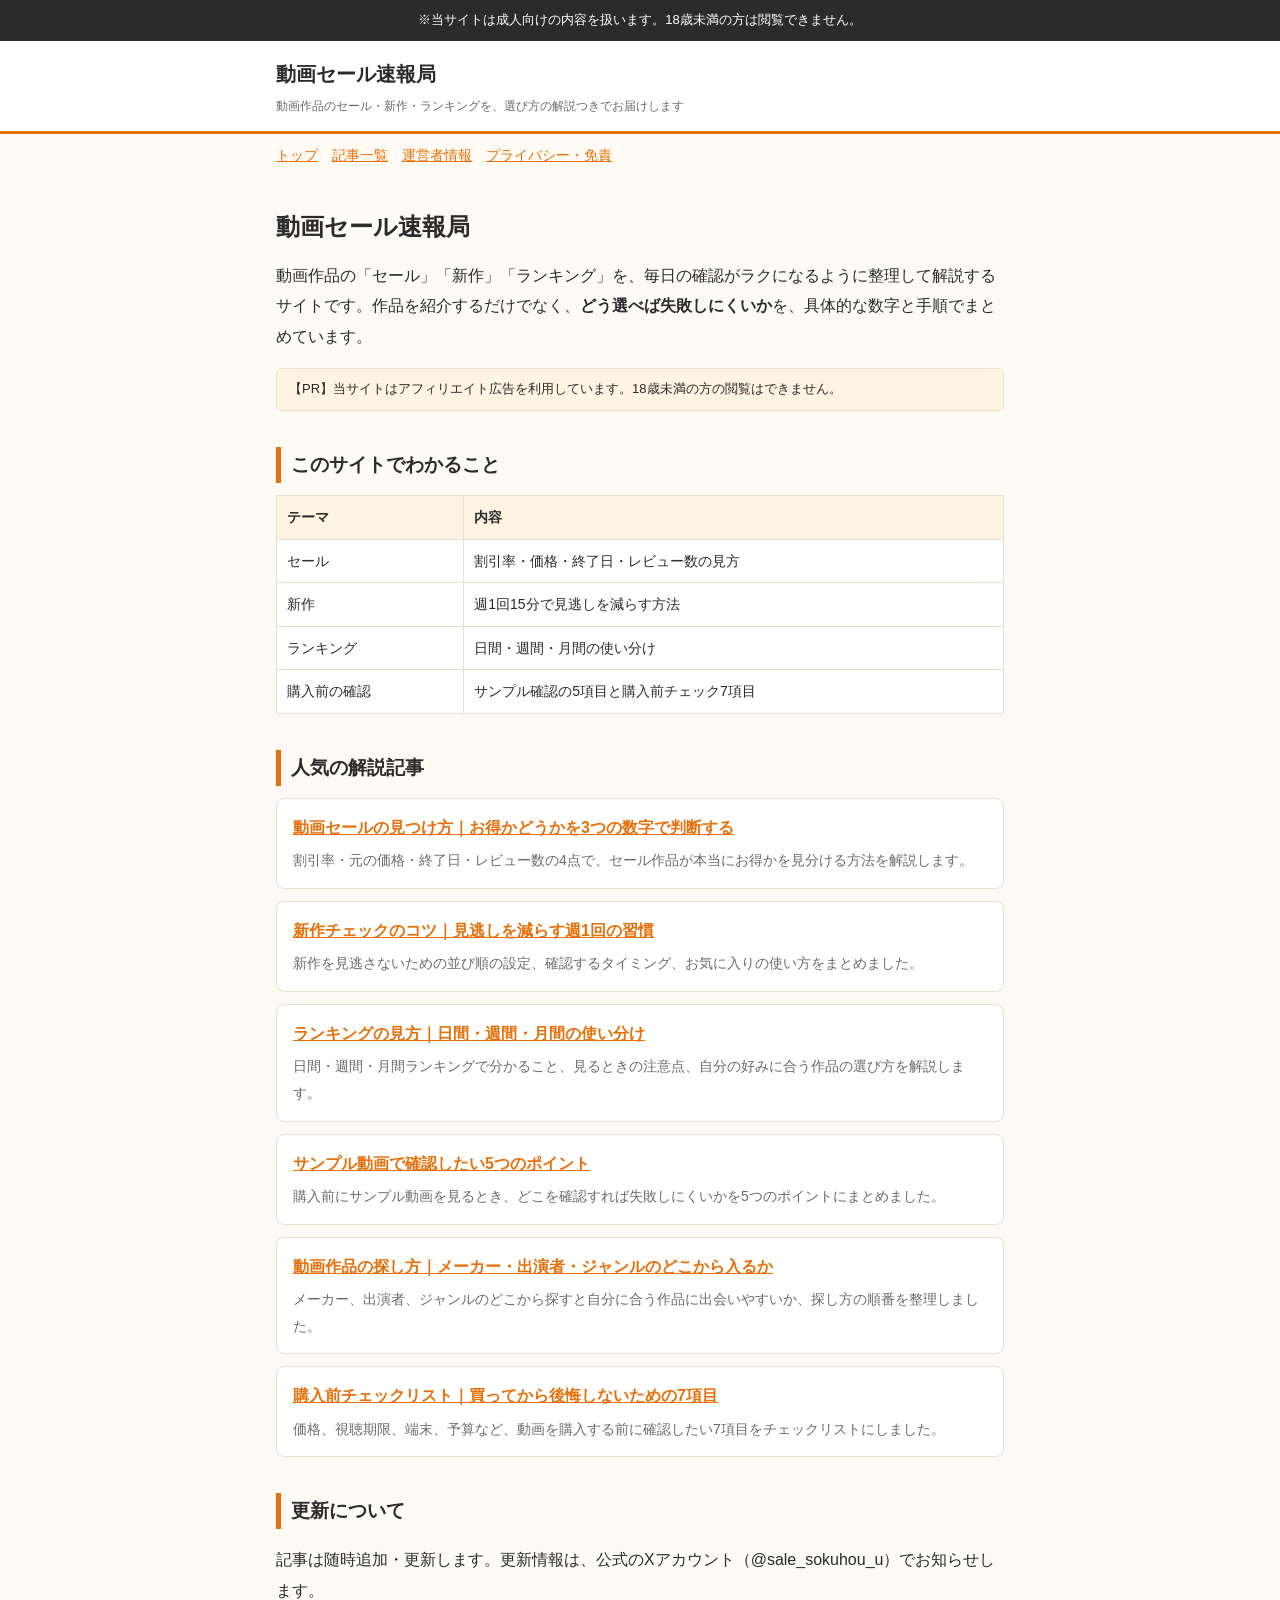
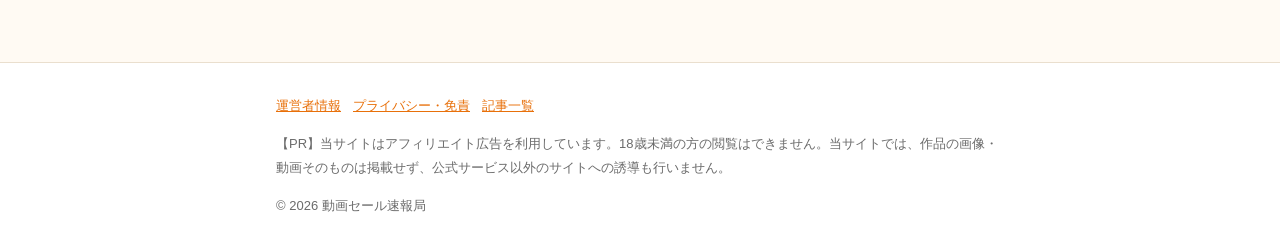
<file: index.html>
<!doctype html>
<html lang="ja">
<head>
<meta charset="utf-8">
<meta name="viewport" content="width=device-width,initial-scale=1">
<meta name="rating" content="adult">
<title>動画セール速報局｜動画セール・新作・ランキングの選び方ガイド</title>
<meta name="description" content="動画作品のセール・新作・ランキングを、選び方の解説つきでお届けする成人向け情報サイトです。">
<link rel="stylesheet" href="style.css">
</head>
<body>
<div class="warn">※当サイトは成人向けの内容を扱います。18歳未満の方は閲覧できません。</div>
<header class="site"><div class="in"><a class="t" href="index.html">動画セール速報局</a><p>動画作品のセール・新作・ランキングを、選び方の解説つきでお届けします</p></div></header>
<nav class="g"><a href="index.html">トップ</a><a href="articles.html">記事一覧</a><a href="about.html">運営者情報</a><a href="privacy.html">プライバシー・免責</a></nav>
<main>
<h1>動画セール速報局</h1>
<p>動画作品の「セール」「新作」「ランキング」を、毎日の確認がラクになるように整理して解説するサイトです。作品を紹介するだけでなく、<b>どう選べば失敗しにくいか</b>を、具体的な数字と手順でまとめています。</p>
<div class="pr">【PR】当サイトはアフィリエイト広告を利用しています。18歳未満の方の閲覧はできません。</div>
<h2>このサイトでわかること</h2>
<table>
<tr><th>テーマ</th><th>内容</th></tr>
<tr><td>セール</td><td>割引率・価格・終了日・レビュー数の見方</td></tr>
<tr><td>新作</td><td>週1回15分で見逃しを減らす方法</td></tr>
<tr><td>ランキング</td><td>日間・週間・月間の使い分け</td></tr>
<tr><td>購入前の確認</td><td>サンプル確認の5項目と購入前チェック7項目</td></tr>
</table>
<h2>人気の解説記事</h2>
<div class="card"><h3><a href="sale-guide.html">動画セールの見つけ方｜お得かどうかを3つの数字で判断する</a></h3><p>割引率・元の価格・終了日・レビュー数の4点で、セール作品が本当にお得かを見分ける方法を解説します。</p></div><div class="card"><h3><a href="new-release-check.html">新作チェックのコツ｜見逃しを減らす週1回の習慣</a></h3><p>新作を見逃さないための並び順の設定、確認するタイミング、お気に入りの使い方をまとめました。</p></div><div class="card"><h3><a href="ranking-guide.html">ランキングの見方｜日間・週間・月間の使い分け</a></h3><p>日間・週間・月間ランキングで分かること、見るときの注意点、自分の好みに合う作品の選び方を解説します。</p></div><div class="card"><h3><a href="sample-check.html">サンプル動画で確認したい5つのポイント</a></h3><p>購入前にサンプル動画を見るとき、どこを確認すれば失敗しにくいかを5つのポイントにまとめました。</p></div><div class="card"><h3><a href="search-guide.html">動画作品の探し方｜メーカー・出演者・ジャンルのどこから入るか</a></h3><p>メーカー、出演者、ジャンルのどこから探すと自分に合う作品に出会いやすいか、探し方の順番を整理しました。</p></div><div class="card"><h3><a href="purchase-checklist.html">購入前チェックリスト｜買ってから後悔しないための7項目</a></h3><p>価格、視聴期限、端末、予算など、動画を購入する前に確認したい7項目をチェックリストにしました。</p></div>
<h2>更新について</h2>
<p>記事は随時追加・更新します。更新情報は、公式のXアカウント（@sale_sokuhou_u）でお知らせします。</p>
</main>
<footer><div class="in">
<p><a href="about.html">運営者情報</a><a href="privacy.html">プライバシー・免責</a><a href="articles.html">記事一覧</a></p>
<p>【PR】当サイトはアフィリエイト広告を利用しています。18歳未満の方の閲覧はできません。当サイトでは、作品の画像・動画そのものは掲載せず、公式サービス以外のサイトへの誘導も行いません。</p>
<p>&copy; 2026 動画セール速報局</p>
</div></footer>
</body>
</html>
</file>
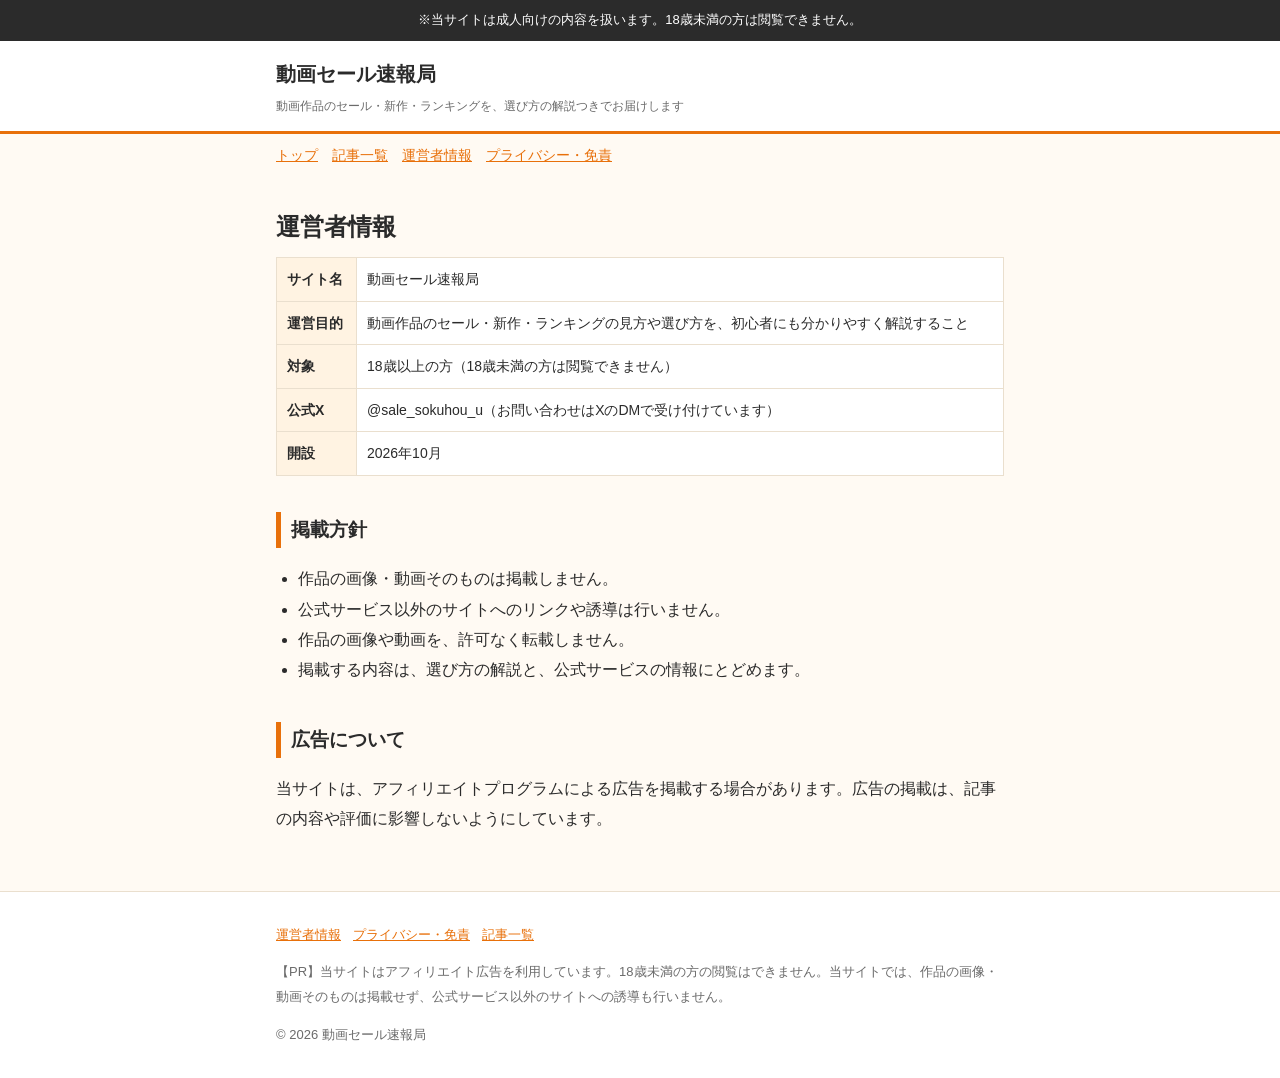
<file: about.html>
<!doctype html>
<html lang="ja">
<head>
<meta charset="utf-8">
<meta name="viewport" content="width=device-width,initial-scale=1">
<meta name="rating" content="adult">
<title>運営者情報｜動画セール速報局</title>
<meta name="description" content="動画セール速報局の運営者情報と掲載方針です。">
<link rel="stylesheet" href="style.css">
</head>
<body>
<div class="warn">※当サイトは成人向けの内容を扱います。18歳未満の方は閲覧できません。</div>
<header class="site"><div class="in"><a class="t" href="index.html">動画セール速報局</a><p>動画作品のセール・新作・ランキングを、選び方の解説つきでお届けします</p></div></header>
<nav class="g"><a href="index.html">トップ</a><a href="articles.html">記事一覧</a><a href="about.html">運営者情報</a><a href="privacy.html">プライバシー・免責</a></nav>
<main>
<h1>運営者情報</h1>
<table>
<tr><th>サイト名</th><td>動画セール速報局</td></tr>
<tr><th>運営目的</th><td>動画作品のセール・新作・ランキングの見方や選び方を、初心者にも分かりやすく解説すること</td></tr>
<tr><th>対象</th><td>18歳以上の方（18歳未満の方は閲覧できません）</td></tr>
<tr><th>公式X</th><td>@sale_sokuhou_u（お問い合わせはXのDMで受け付けています）</td></tr>
<tr><th>開設</th><td>2026年10月</td></tr>
</table>
<h2>掲載方針</h2>
<ul>
<li>作品の画像・動画そのものは掲載しません。</li>
<li>公式サービス以外のサイトへのリンクや誘導は行いません。</li>
<li>作品の画像や動画を、許可なく転載しません。</li>
<li>掲載する内容は、選び方の解説と、公式サービスの情報にとどめます。</li>
</ul>
<h2>広告について</h2>
<p>当サイトは、アフィリエイトプログラムによる広告を掲載する場合があります。広告の掲載は、記事の内容や評価に影響しないようにしています。</p>
</main>
<footer><div class="in">
<p><a href="about.html">運営者情報</a><a href="privacy.html">プライバシー・免責</a><a href="articles.html">記事一覧</a></p>
<p>【PR】当サイトはアフィリエイト広告を利用しています。18歳未満の方の閲覧はできません。当サイトでは、作品の画像・動画そのものは掲載せず、公式サービス以外のサイトへの誘導も行いません。</p>
<p>&copy; 2026 動画セール速報局</p>
</div></footer>
</body>
</html>
</file>
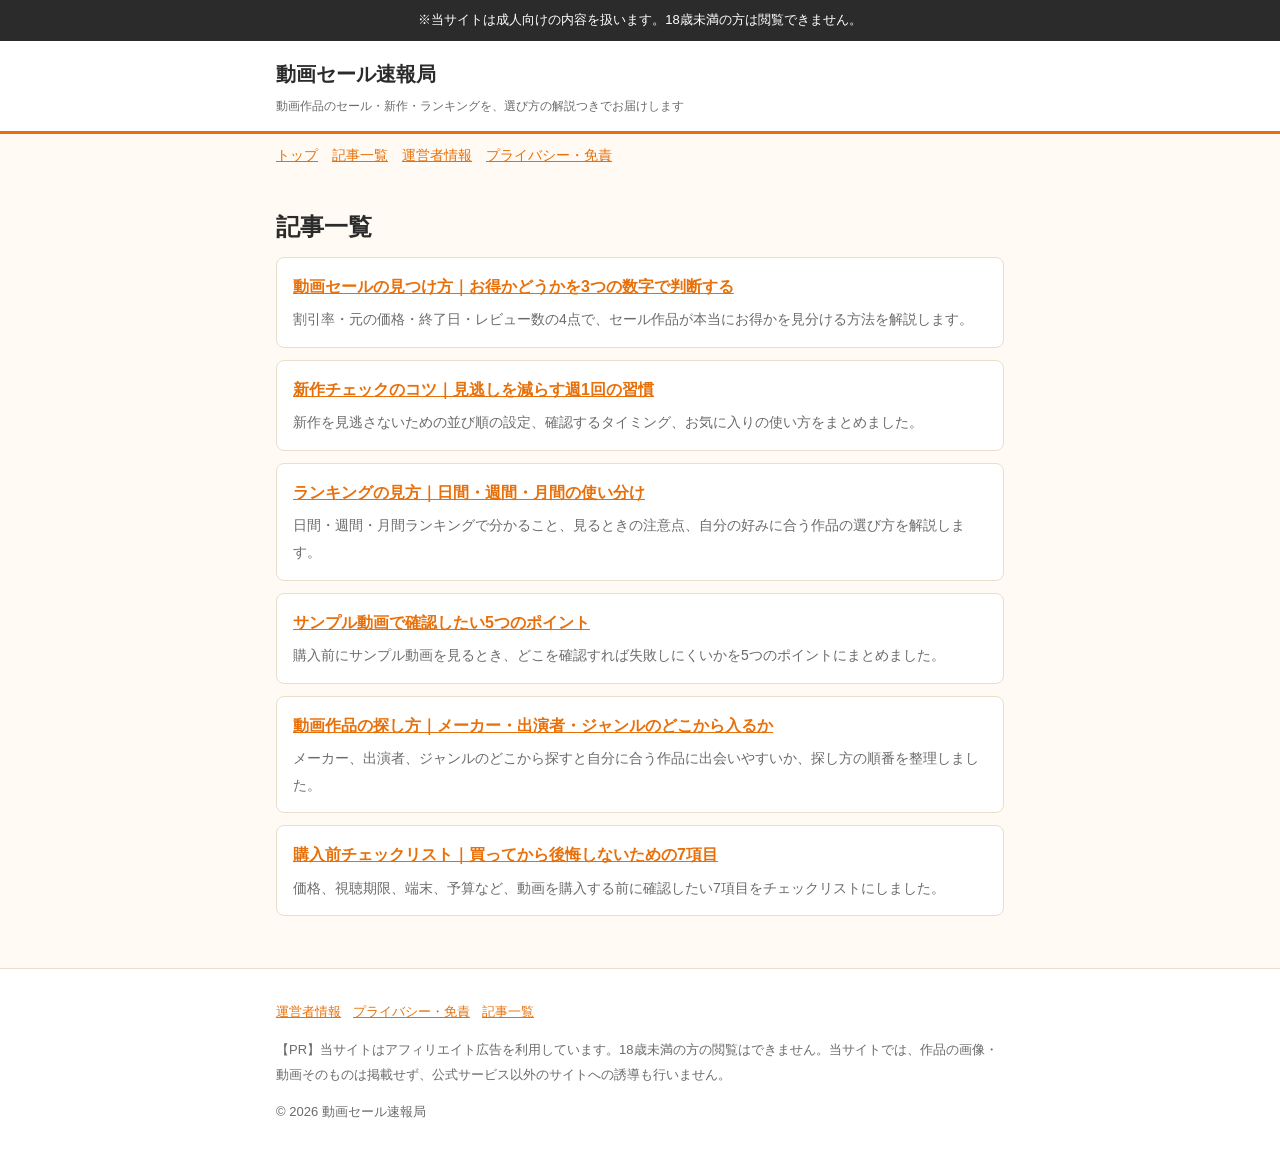
<file: articles.html>
<!doctype html>
<html lang="ja">
<head>
<meta charset="utf-8">
<meta name="viewport" content="width=device-width,initial-scale=1">
<meta name="rating" content="adult">
<title>記事一覧｜動画セール速報局</title>
<meta name="description" content="動画作品の選び方を解説した記事の一覧です。">
<link rel="stylesheet" href="style.css">
</head>
<body>
<div class="warn">※当サイトは成人向けの内容を扱います。18歳未満の方は閲覧できません。</div>
<header class="site"><div class="in"><a class="t" href="index.html">動画セール速報局</a><p>動画作品のセール・新作・ランキングを、選び方の解説つきでお届けします</p></div></header>
<nav class="g"><a href="index.html">トップ</a><a href="articles.html">記事一覧</a><a href="about.html">運営者情報</a><a href="privacy.html">プライバシー・免責</a></nav>
<main>
<h1>記事一覧</h1><div class="card"><h3><a href="sale-guide.html">動画セールの見つけ方｜お得かどうかを3つの数字で判断する</a></h3><p>割引率・元の価格・終了日・レビュー数の4点で、セール作品が本当にお得かを見分ける方法を解説します。</p></div><div class="card"><h3><a href="new-release-check.html">新作チェックのコツ｜見逃しを減らす週1回の習慣</a></h3><p>新作を見逃さないための並び順の設定、確認するタイミング、お気に入りの使い方をまとめました。</p></div><div class="card"><h3><a href="ranking-guide.html">ランキングの見方｜日間・週間・月間の使い分け</a></h3><p>日間・週間・月間ランキングで分かること、見るときの注意点、自分の好みに合う作品の選び方を解説します。</p></div><div class="card"><h3><a href="sample-check.html">サンプル動画で確認したい5つのポイント</a></h3><p>購入前にサンプル動画を見るとき、どこを確認すれば失敗しにくいかを5つのポイントにまとめました。</p></div><div class="card"><h3><a href="search-guide.html">動画作品の探し方｜メーカー・出演者・ジャンルのどこから入るか</a></h3><p>メーカー、出演者、ジャンルのどこから探すと自分に合う作品に出会いやすいか、探し方の順番を整理しました。</p></div><div class="card"><h3><a href="purchase-checklist.html">購入前チェックリスト｜買ってから後悔しないための7項目</a></h3><p>価格、視聴期限、端末、予算など、動画を購入する前に確認したい7項目をチェックリストにしました。</p></div>
</main>
<footer><div class="in">
<p><a href="about.html">運営者情報</a><a href="privacy.html">プライバシー・免責</a><a href="articles.html">記事一覧</a></p>
<p>【PR】当サイトはアフィリエイト広告を利用しています。18歳未満の方の閲覧はできません。当サイトでは、作品の画像・動画そのものは掲載せず、公式サービス以外のサイトへの誘導も行いません。</p>
<p>&copy; 2026 動画セール速報局</p>
</div></footer>
</body>
</html>
</file>
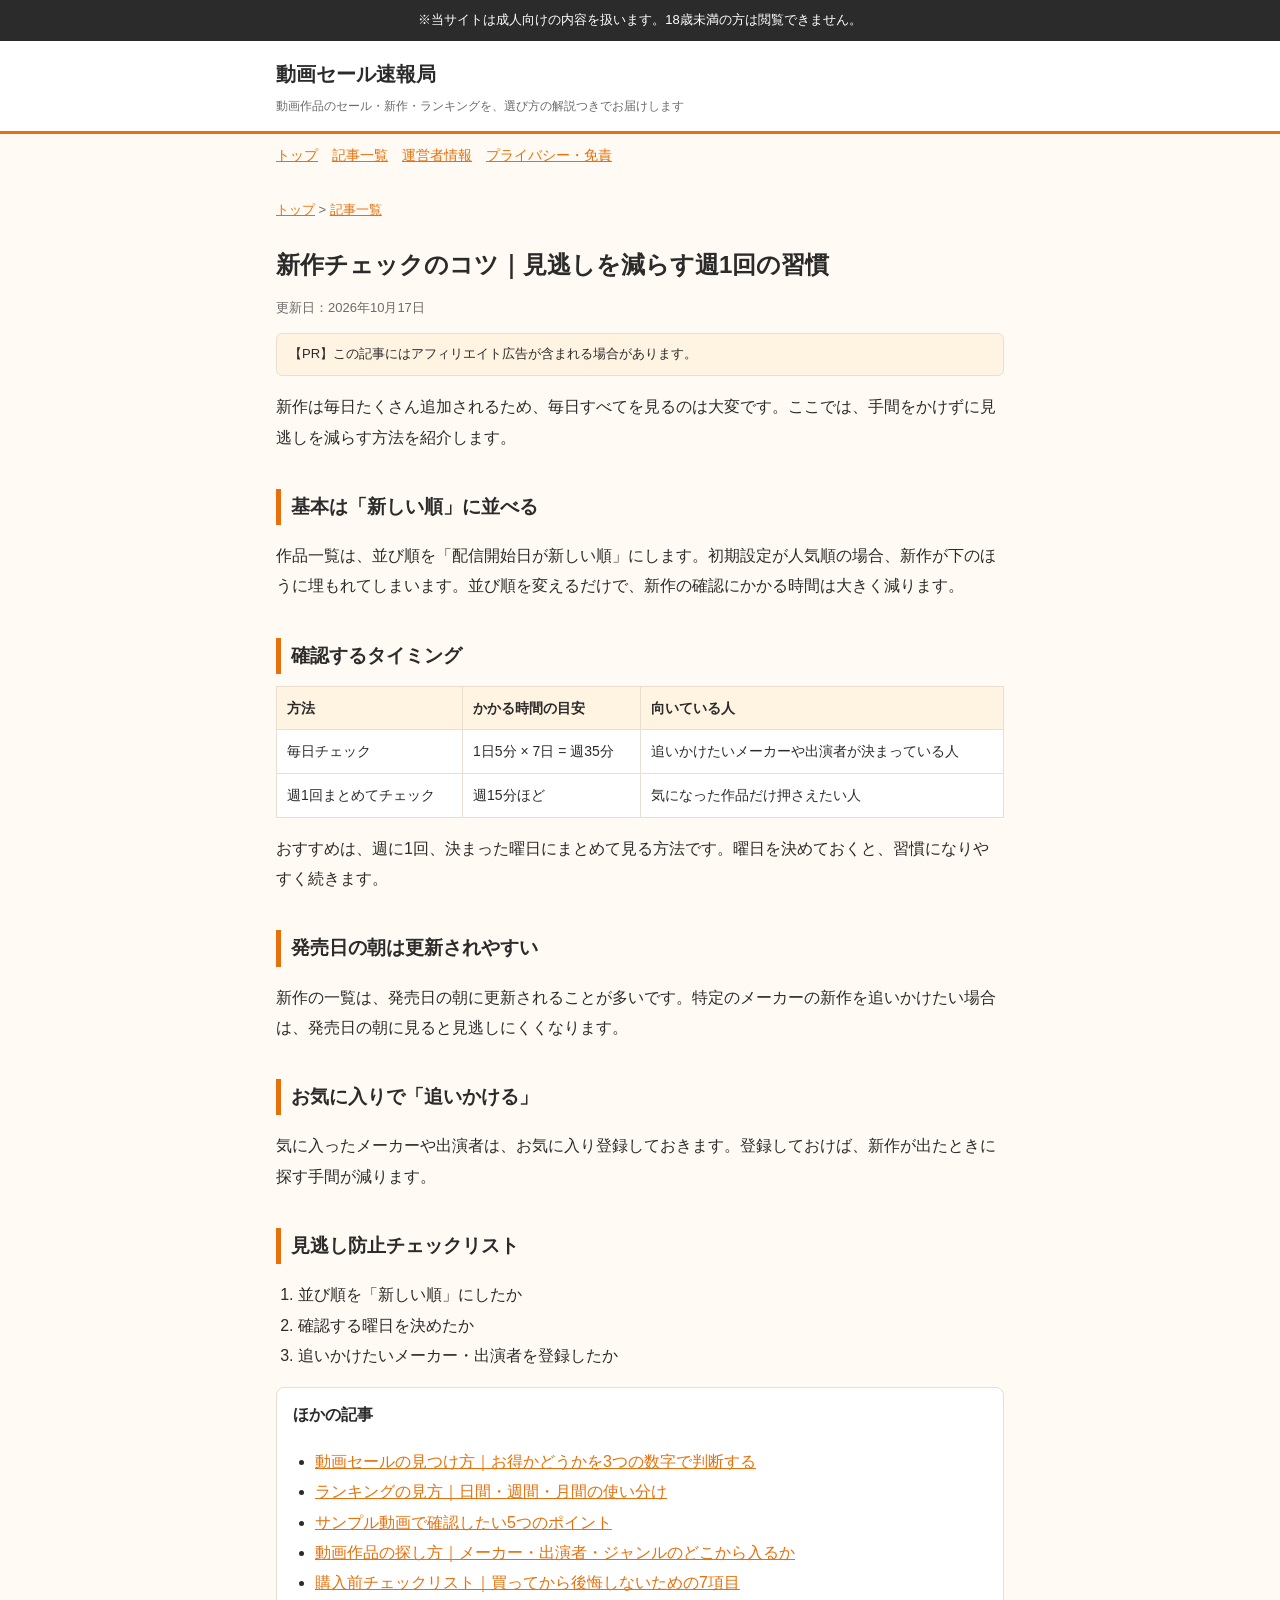
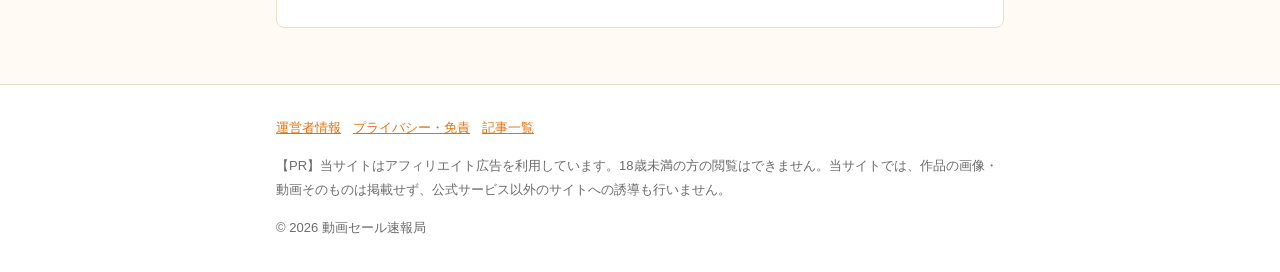
<file: new-release-check.html>
<!doctype html>
<html lang="ja">
<head>
<meta charset="utf-8">
<meta name="viewport" content="width=device-width,initial-scale=1">
<meta name="rating" content="adult">
<title>新作チェックのコツ｜見逃しを減らす週1回の習慣｜動画セール速報局</title>
<meta name="description" content="新作を見逃さないための並び順の設定、確認するタイミング、お気に入りの使い方をまとめました。">
<link rel="stylesheet" href="style.css">
</head>
<body>
<div class="warn">※当サイトは成人向けの内容を扱います。18歳未満の方は閲覧できません。</div>
<header class="site"><div class="in"><a class="t" href="index.html">動画セール速報局</a><p>動画作品のセール・新作・ランキングを、選び方の解説つきでお届けします</p></div></header>
<nav class="g"><a href="index.html">トップ</a><a href="articles.html">記事一覧</a><a href="about.html">運営者情報</a><a href="privacy.html">プライバシー・免責</a></nav>
<main>
<p class="meta"><a href="index.html">トップ</a> &gt; <a href="articles.html">記事一覧</a></p>
<h1>新作チェックのコツ｜見逃しを減らす週1回の習慣</h1>
<p class="meta">更新日：2026年10月17日</p>
<div class="pr">【PR】この記事にはアフィリエイト広告が含まれる場合があります。</div>
<p>新作は毎日たくさん追加されるため、毎日すべてを見るのは大変です。ここでは、手間をかけずに見逃しを減らす方法を紹介します。</p>
<h2>基本は「新しい順」に並べる</h2>
<p>作品一覧は、並び順を「配信開始日が新しい順」にします。初期設定が人気順の場合、新作が下のほうに埋もれてしまいます。並び順を変えるだけで、新作の確認にかかる時間は大きく減ります。</p>
<h2>確認するタイミング</h2>
<table>
<tr><th>方法</th><th>かかる時間の目安</th><th>向いている人</th></tr>
<tr><td>毎日チェック</td><td>1日5分 × 7日 = 週35分</td><td>追いかけたいメーカーや出演者が決まっている人</td></tr>
<tr><td>週1回まとめてチェック</td><td>週15分ほど</td><td>気になった作品だけ押さえたい人</td></tr>
</table>
<p>おすすめは、週に1回、決まった曜日にまとめて見る方法です。曜日を決めておくと、習慣になりやすく続きます。</p>
<h2>発売日の朝は更新されやすい</h2>
<p>新作の一覧は、発売日の朝に更新されることが多いです。特定のメーカーの新作を追いかけたい場合は、発売日の朝に見ると見逃しにくくなります。</p>
<h2>お気に入りで「追いかける」</h2>
<p>気に入ったメーカーや出演者は、お気に入り登録しておきます。登録しておけば、新作が出たときに探す手間が減ります。</p>
<h2>見逃し防止チェックリスト</h2>
<ol>
<li>並び順を「新しい順」にしたか</li>
<li>確認する曜日を決めたか</li>
<li>追いかけたいメーカー・出演者を登録したか</li>
</ol>
<div class="box"><b>ほかの記事</b><ul><li><a href="sale-guide.html">動画セールの見つけ方｜お得かどうかを3つの数字で判断する</a></li><li><a href="ranking-guide.html">ランキングの見方｜日間・週間・月間の使い分け</a></li><li><a href="sample-check.html">サンプル動画で確認したい5つのポイント</a></li><li><a href="search-guide.html">動画作品の探し方｜メーカー・出演者・ジャンルのどこから入るか</a></li><li><a href="purchase-checklist.html">購入前チェックリスト｜買ってから後悔しないための7項目</a></li></ul></div>
</main>
<footer><div class="in">
<p><a href="about.html">運営者情報</a><a href="privacy.html">プライバシー・免責</a><a href="articles.html">記事一覧</a></p>
<p>【PR】当サイトはアフィリエイト広告を利用しています。18歳未満の方の閲覧はできません。当サイトでは、作品の画像・動画そのものは掲載せず、公式サービス以外のサイトへの誘導も行いません。</p>
<p>&copy; 2026 動画セール速報局</p>
</div></footer>
</body>
</html>
</file>
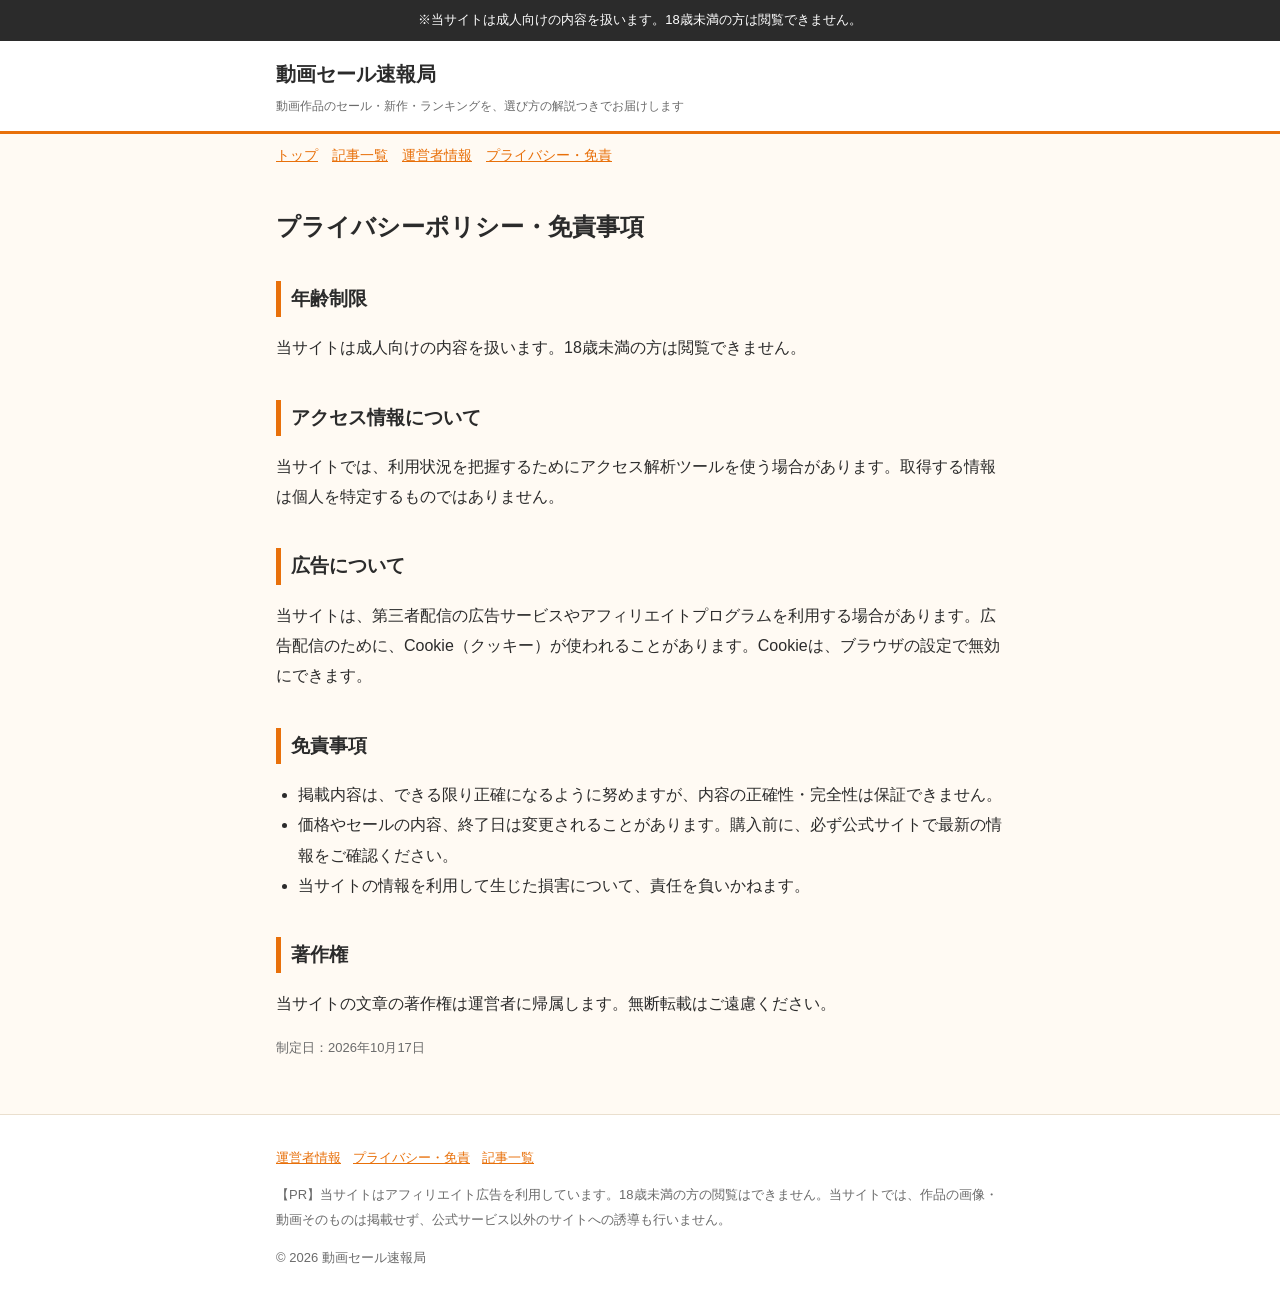
<file: privacy.html>
<!doctype html>
<html lang="ja">
<head>
<meta charset="utf-8">
<meta name="viewport" content="width=device-width,initial-scale=1">
<meta name="rating" content="adult">
<title>プライバシーポリシー・免責事項｜動画セール速報局</title>
<meta name="description" content="動画セール速報局のプライバシーポリシーと免責事項です。">
<link rel="stylesheet" href="style.css">
</head>
<body>
<div class="warn">※当サイトは成人向けの内容を扱います。18歳未満の方は閲覧できません。</div>
<header class="site"><div class="in"><a class="t" href="index.html">動画セール速報局</a><p>動画作品のセール・新作・ランキングを、選び方の解説つきでお届けします</p></div></header>
<nav class="g"><a href="index.html">トップ</a><a href="articles.html">記事一覧</a><a href="about.html">運営者情報</a><a href="privacy.html">プライバシー・免責</a></nav>
<main>
<h1>プライバシーポリシー・免責事項</h1>
<h2>年齢制限</h2>
<p>当サイトは成人向けの内容を扱います。18歳未満の方は閲覧できません。</p>
<h2>アクセス情報について</h2>
<p>当サイトでは、利用状況を把握するためにアクセス解析ツールを使う場合があります。取得する情報は個人を特定するものではありません。</p>
<h2>広告について</h2>
<p>当サイトは、第三者配信の広告サービスやアフィリエイトプログラムを利用する場合があります。広告配信のために、Cookie（クッキー）が使われることがあります。Cookieは、ブラウザの設定で無効にできます。</p>
<h2>免責事項</h2>
<ul>
<li>掲載内容は、できる限り正確になるように努めますが、内容の正確性・完全性は保証できません。</li>
<li>価格やセールの内容、終了日は変更されることがあります。購入前に、必ず公式サイトで最新の情報をご確認ください。</li>
<li>当サイトの情報を利用して生じた損害について、責任を負いかねます。</li>
</ul>
<h2>著作権</h2>
<p>当サイトの文章の著作権は運営者に帰属します。無断転載はご遠慮ください。</p>
<p class="meta">制定日：2026年10月17日</p>
</main>
<footer><div class="in">
<p><a href="about.html">運営者情報</a><a href="privacy.html">プライバシー・免責</a><a href="articles.html">記事一覧</a></p>
<p>【PR】当サイトはアフィリエイト広告を利用しています。18歳未満の方の閲覧はできません。当サイトでは、作品の画像・動画そのものは掲載せず、公式サービス以外のサイトへの誘導も行いません。</p>
<p>&copy; 2026 動画セール速報局</p>
</div></footer>
</body>
</html>
</file>
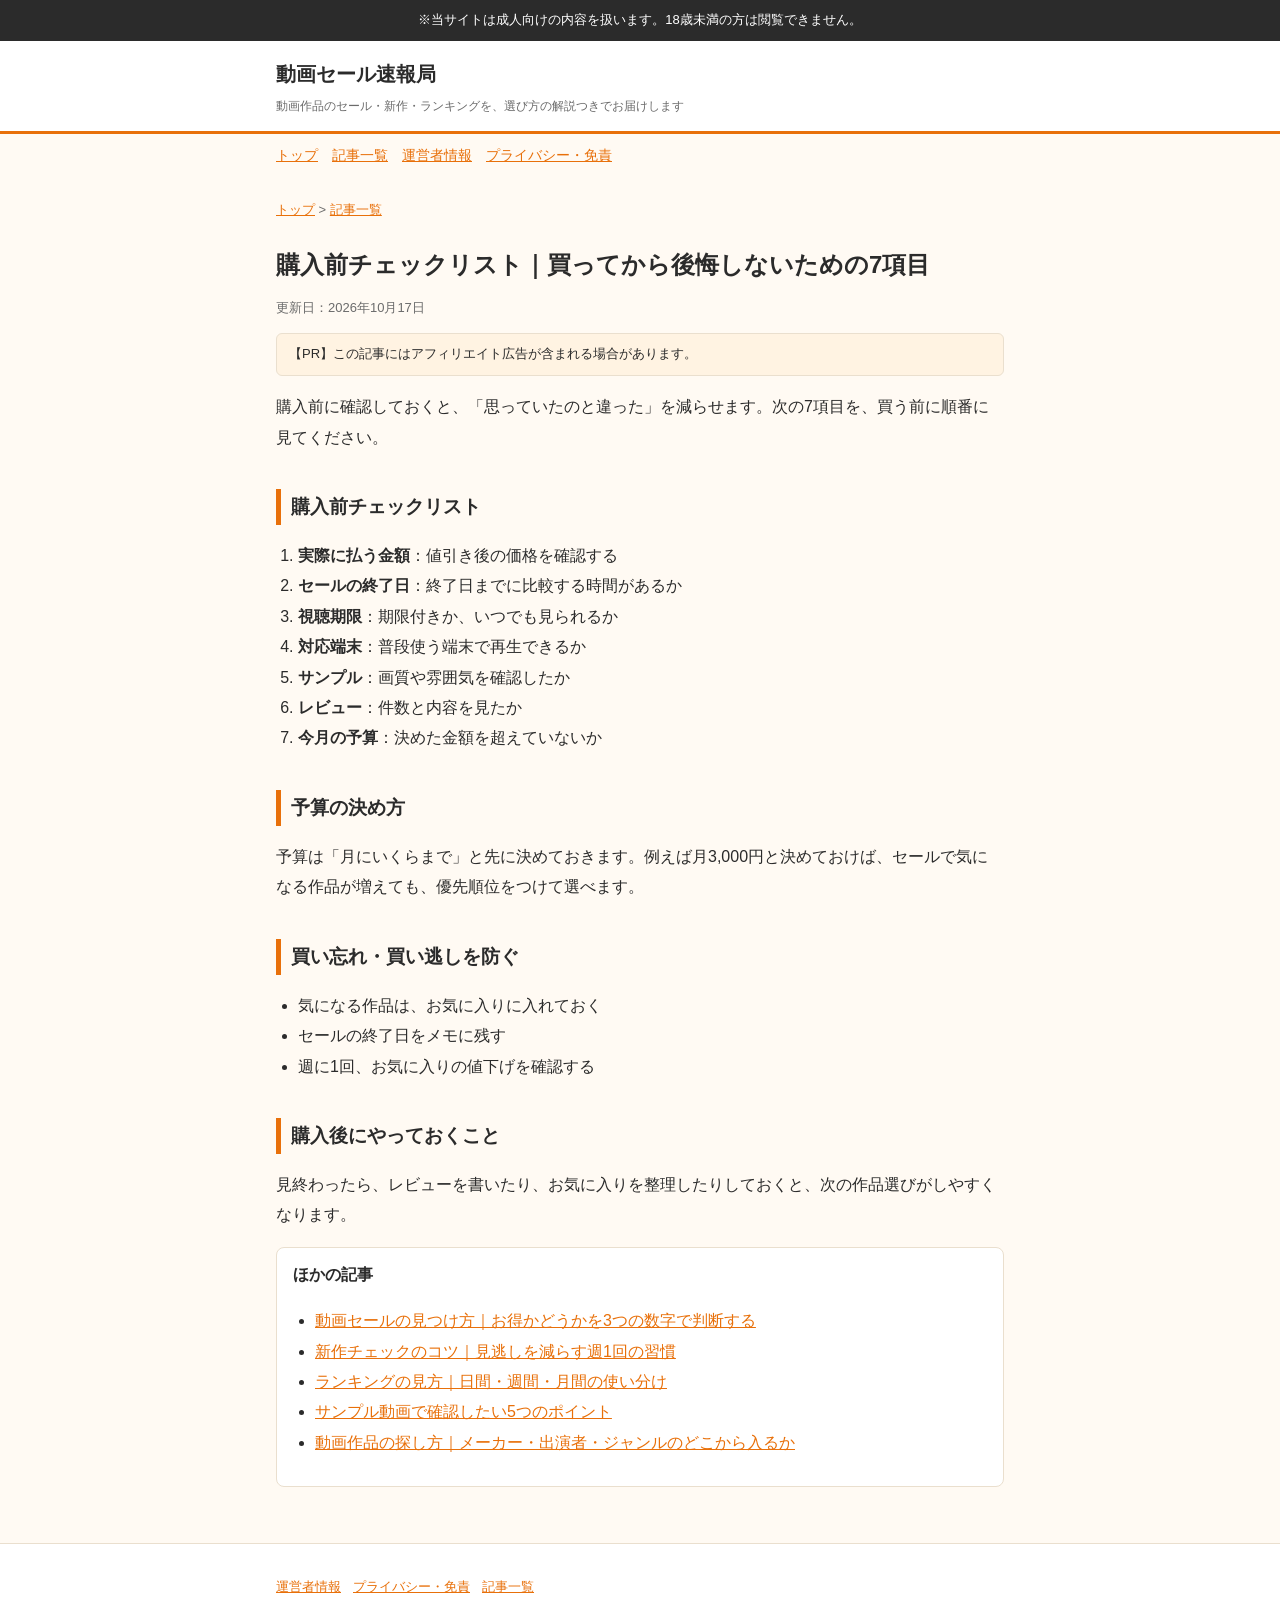
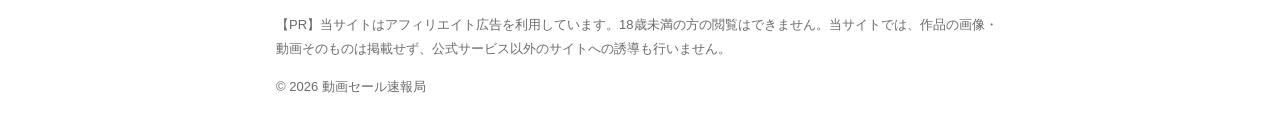
<file: purchase-checklist.html>
<!doctype html>
<html lang="ja">
<head>
<meta charset="utf-8">
<meta name="viewport" content="width=device-width,initial-scale=1">
<meta name="rating" content="adult">
<title>購入前チェックリスト｜買ってから後悔しないための7項目｜動画セール速報局</title>
<meta name="description" content="価格、視聴期限、端末、予算など、動画を購入する前に確認したい7項目をチェックリストにしました。">
<link rel="stylesheet" href="style.css">
</head>
<body>
<div class="warn">※当サイトは成人向けの内容を扱います。18歳未満の方は閲覧できません。</div>
<header class="site"><div class="in"><a class="t" href="index.html">動画セール速報局</a><p>動画作品のセール・新作・ランキングを、選び方の解説つきでお届けします</p></div></header>
<nav class="g"><a href="index.html">トップ</a><a href="articles.html">記事一覧</a><a href="about.html">運営者情報</a><a href="privacy.html">プライバシー・免責</a></nav>
<main>
<p class="meta"><a href="index.html">トップ</a> &gt; <a href="articles.html">記事一覧</a></p>
<h1>購入前チェックリスト｜買ってから後悔しないための7項目</h1>
<p class="meta">更新日：2026年10月17日</p>
<div class="pr">【PR】この記事にはアフィリエイト広告が含まれる場合があります。</div>
<p>購入前に確認しておくと、「思っていたのと違った」を減らせます。次の7項目を、買う前に順番に見てください。</p>
<h2>購入前チェックリスト</h2>
<ol>
<li><b>実際に払う金額</b>：値引き後の価格を確認する</li>
<li><b>セールの終了日</b>：終了日までに比較する時間があるか</li>
<li><b>視聴期限</b>：期限付きか、いつでも見られるか</li>
<li><b>対応端末</b>：普段使う端末で再生できるか</li>
<li><b>サンプル</b>：画質や雰囲気を確認したか</li>
<li><b>レビュー</b>：件数と内容を見たか</li>
<li><b>今月の予算</b>：決めた金額を超えていないか</li>
</ol>
<h2>予算の決め方</h2>
<p>予算は「月にいくらまで」と先に決めておきます。例えば月3,000円と決めておけば、セールで気になる作品が増えても、優先順位をつけて選べます。</p>
<h2>買い忘れ・買い逃しを防ぐ</h2>
<ul>
<li>気になる作品は、お気に入りに入れておく</li>
<li>セールの終了日をメモに残す</li>
<li>週に1回、お気に入りの値下げを確認する</li>
</ul>
<h2>購入後にやっておくこと</h2>
<p>見終わったら、レビューを書いたり、お気に入りを整理したりしておくと、次の作品選びがしやすくなります。</p>
<div class="box"><b>ほかの記事</b><ul><li><a href="sale-guide.html">動画セールの見つけ方｜お得かどうかを3つの数字で判断する</a></li><li><a href="new-release-check.html">新作チェックのコツ｜見逃しを減らす週1回の習慣</a></li><li><a href="ranking-guide.html">ランキングの見方｜日間・週間・月間の使い分け</a></li><li><a href="sample-check.html">サンプル動画で確認したい5つのポイント</a></li><li><a href="search-guide.html">動画作品の探し方｜メーカー・出演者・ジャンルのどこから入るか</a></li></ul></div>
</main>
<footer><div class="in">
<p><a href="about.html">運営者情報</a><a href="privacy.html">プライバシー・免責</a><a href="articles.html">記事一覧</a></p>
<p>【PR】当サイトはアフィリエイト広告を利用しています。18歳未満の方の閲覧はできません。当サイトでは、作品の画像・動画そのものは掲載せず、公式サービス以外のサイトへの誘導も行いません。</p>
<p>&copy; 2026 動画セール速報局</p>
</div></footer>
</body>
</html>
</file>
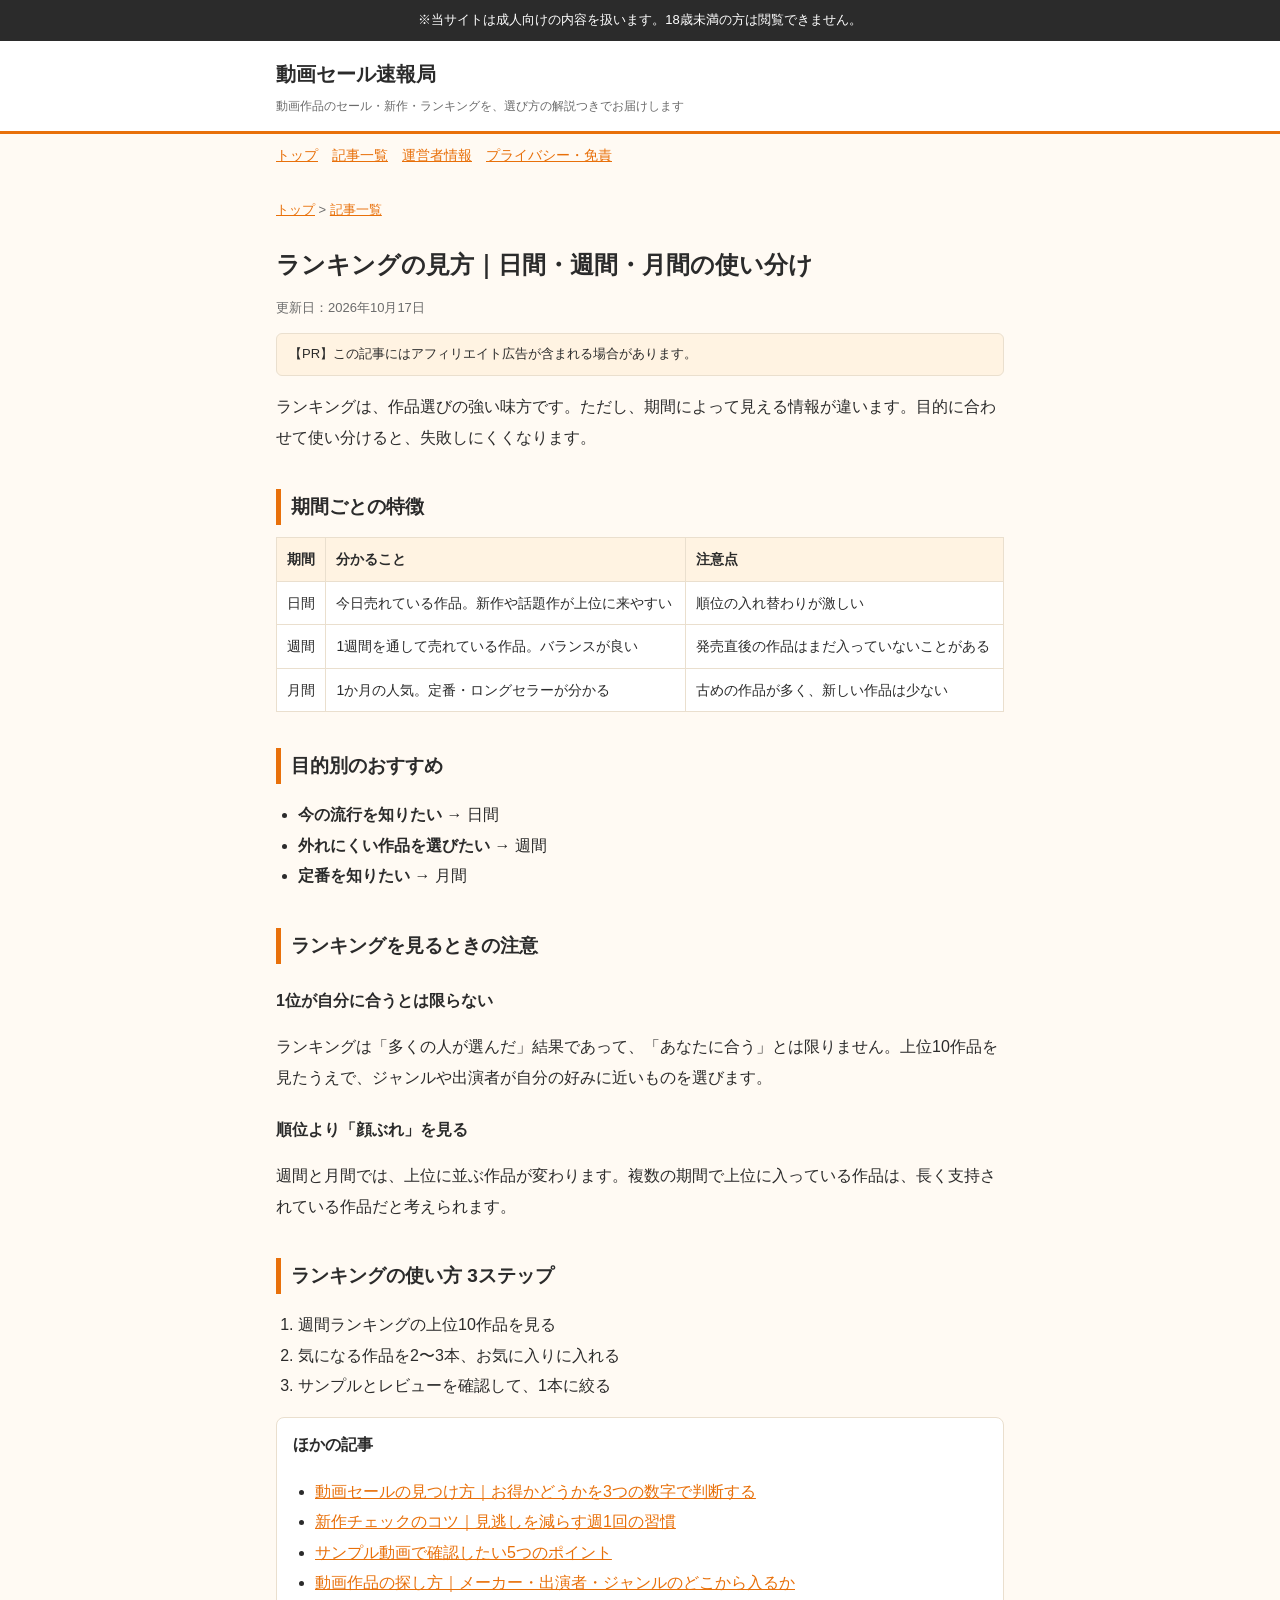
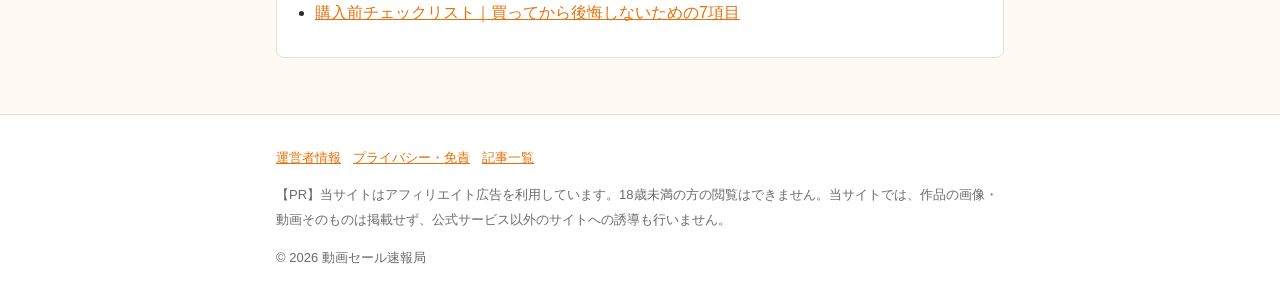
<file: ranking-guide.html>
<!doctype html>
<html lang="ja">
<head>
<meta charset="utf-8">
<meta name="viewport" content="width=device-width,initial-scale=1">
<meta name="rating" content="adult">
<title>ランキングの見方｜日間・週間・月間の使い分け｜動画セール速報局</title>
<meta name="description" content="日間・週間・月間ランキングで分かること、見るときの注意点、自分の好みに合う作品の選び方を解説します。">
<link rel="stylesheet" href="style.css">
</head>
<body>
<div class="warn">※当サイトは成人向けの内容を扱います。18歳未満の方は閲覧できません。</div>
<header class="site"><div class="in"><a class="t" href="index.html">動画セール速報局</a><p>動画作品のセール・新作・ランキングを、選び方の解説つきでお届けします</p></div></header>
<nav class="g"><a href="index.html">トップ</a><a href="articles.html">記事一覧</a><a href="about.html">運営者情報</a><a href="privacy.html">プライバシー・免責</a></nav>
<main>
<p class="meta"><a href="index.html">トップ</a> &gt; <a href="articles.html">記事一覧</a></p>
<h1>ランキングの見方｜日間・週間・月間の使い分け</h1>
<p class="meta">更新日：2026年10月17日</p>
<div class="pr">【PR】この記事にはアフィリエイト広告が含まれる場合があります。</div>
<p>ランキングは、作品選びの強い味方です。ただし、期間によって見える情報が違います。目的に合わせて使い分けると、失敗しにくくなります。</p>
<h2>期間ごとの特徴</h2>
<table>
<tr><th>期間</th><th>分かること</th><th>注意点</th></tr>
<tr><td>日間</td><td>今日売れている作品。新作や話題作が上位に来やすい</td><td>順位の入れ替わりが激しい</td></tr>
<tr><td>週間</td><td>1週間を通して売れている作品。バランスが良い</td><td>発売直後の作品はまだ入っていないことがある</td></tr>
<tr><td>月間</td><td>1か月の人気。定番・ロングセラーが分かる</td><td>古めの作品が多く、新しい作品は少ない</td></tr>
</table>
<h2>目的別のおすすめ</h2>
<ul>
<li><b>今の流行を知りたい</b> → 日間</li>
<li><b>外れにくい作品を選びたい</b> → 週間</li>
<li><b>定番を知りたい</b> → 月間</li>
</ul>
<h2>ランキングを見るときの注意</h2>
<h3>1位が自分に合うとは限らない</h3>
<p>ランキングは「多くの人が選んだ」結果であって、「あなたに合う」とは限りません。上位10作品を見たうえで、ジャンルや出演者が自分の好みに近いものを選びます。</p>
<h3>順位より「顔ぶれ」を見る</h3>
<p>週間と月間では、上位に並ぶ作品が変わります。複数の期間で上位に入っている作品は、長く支持されている作品だと考えられます。</p>
<h2>ランキングの使い方 3ステップ</h2>
<ol>
<li>週間ランキングの上位10作品を見る</li>
<li>気になる作品を2〜3本、お気に入りに入れる</li>
<li>サンプルとレビューを確認して、1本に絞る</li>
</ol>
<div class="box"><b>ほかの記事</b><ul><li><a href="sale-guide.html">動画セールの見つけ方｜お得かどうかを3つの数字で判断する</a></li><li><a href="new-release-check.html">新作チェックのコツ｜見逃しを減らす週1回の習慣</a></li><li><a href="sample-check.html">サンプル動画で確認したい5つのポイント</a></li><li><a href="search-guide.html">動画作品の探し方｜メーカー・出演者・ジャンルのどこから入るか</a></li><li><a href="purchase-checklist.html">購入前チェックリスト｜買ってから後悔しないための7項目</a></li></ul></div>
</main>
<footer><div class="in">
<p><a href="about.html">運営者情報</a><a href="privacy.html">プライバシー・免責</a><a href="articles.html">記事一覧</a></p>
<p>【PR】当サイトはアフィリエイト広告を利用しています。18歳未満の方の閲覧はできません。当サイトでは、作品の画像・動画そのものは掲載せず、公式サービス以外のサイトへの誘導も行いません。</p>
<p>&copy; 2026 動画セール速報局</p>
</div></footer>
</body>
</html>
</file>
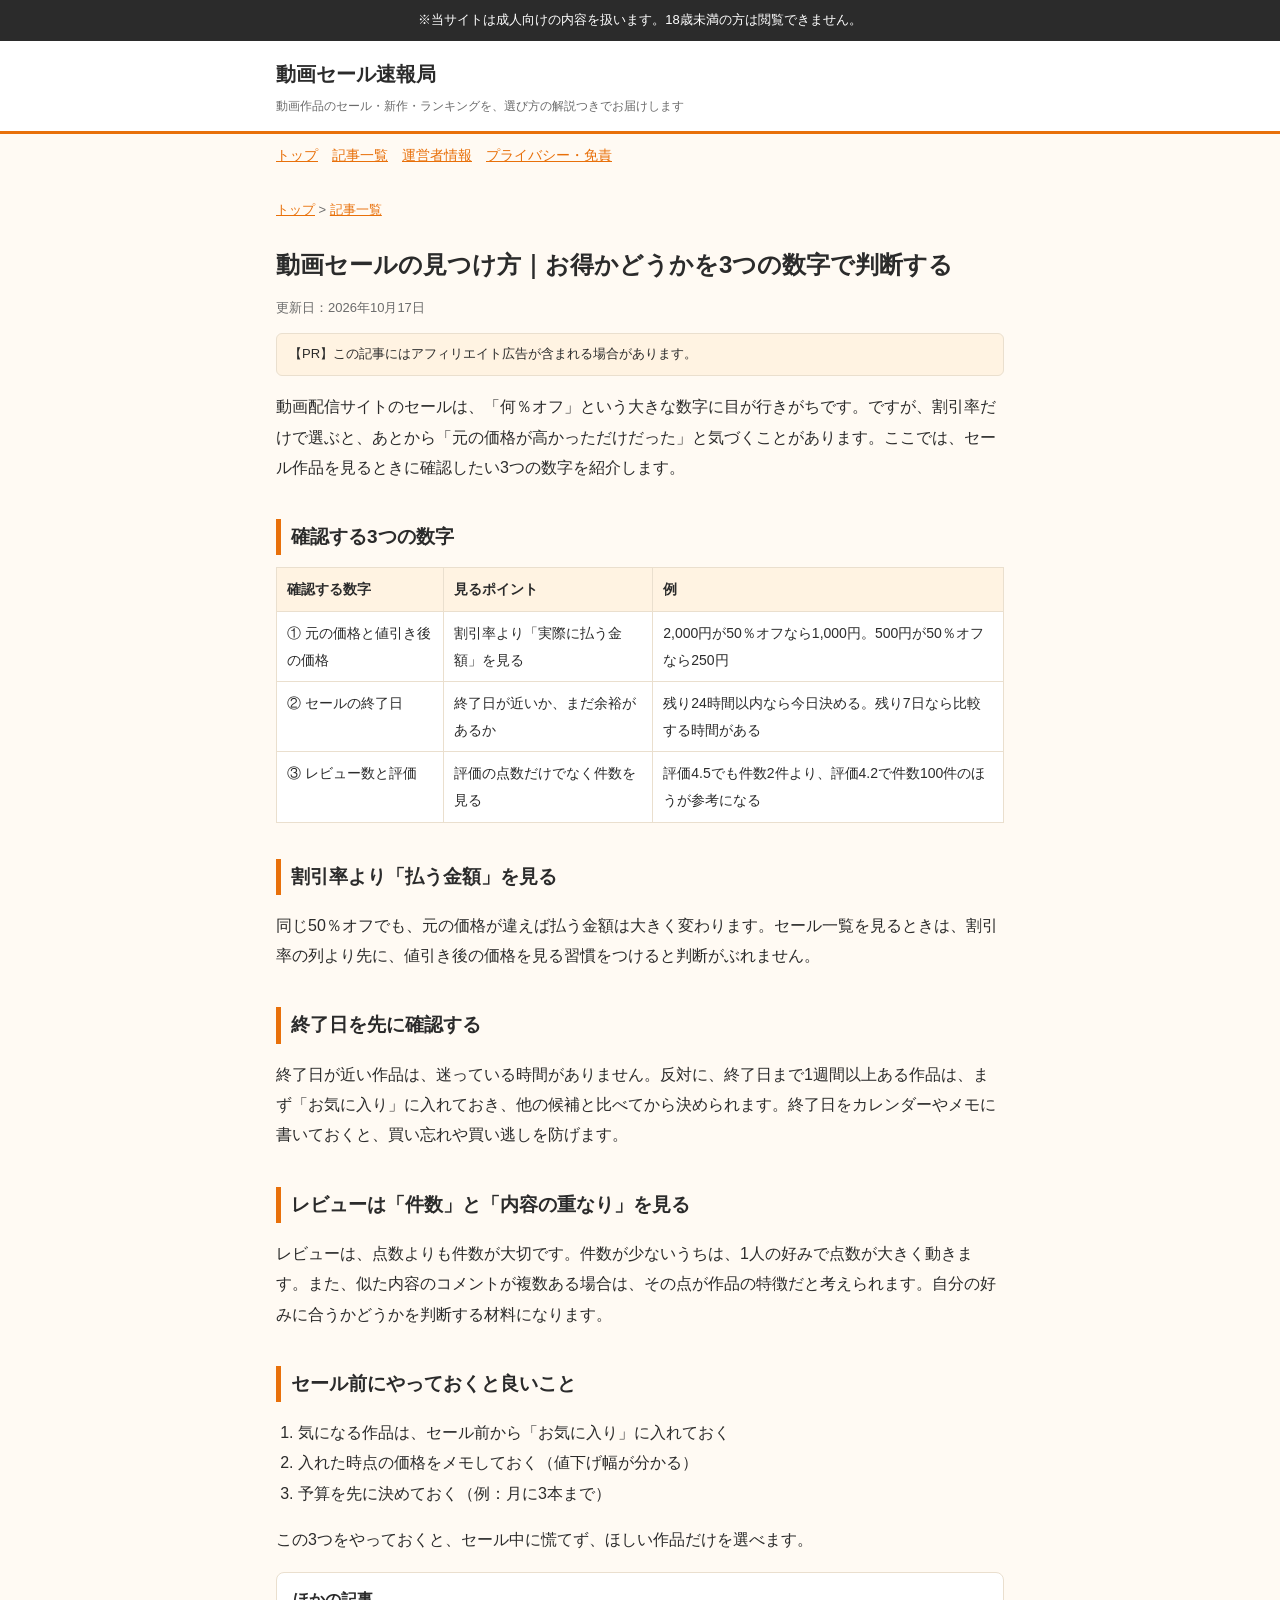
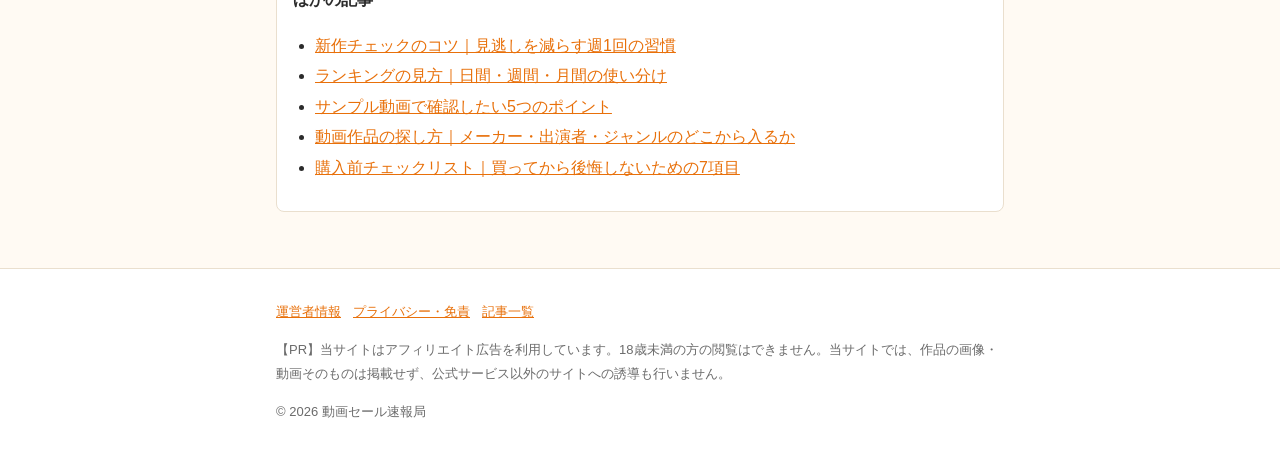
<file: sale-guide.html>
<!doctype html>
<html lang="ja">
<head>
<meta charset="utf-8">
<meta name="viewport" content="width=device-width,initial-scale=1">
<meta name="rating" content="adult">
<title>動画セールの見つけ方｜お得かどうかを3つの数字で判断する｜動画セール速報局</title>
<meta name="description" content="割引率・元の価格・終了日・レビュー数の4点で、セール作品が本当にお得かを見分ける方法を解説します。">
<link rel="stylesheet" href="style.css">
</head>
<body>
<div class="warn">※当サイトは成人向けの内容を扱います。18歳未満の方は閲覧できません。</div>
<header class="site"><div class="in"><a class="t" href="index.html">動画セール速報局</a><p>動画作品のセール・新作・ランキングを、選び方の解説つきでお届けします</p></div></header>
<nav class="g"><a href="index.html">トップ</a><a href="articles.html">記事一覧</a><a href="about.html">運営者情報</a><a href="privacy.html">プライバシー・免責</a></nav>
<main>
<p class="meta"><a href="index.html">トップ</a> &gt; <a href="articles.html">記事一覧</a></p>
<h1>動画セールの見つけ方｜お得かどうかを3つの数字で判断する</h1>
<p class="meta">更新日：2026年10月17日</p>
<div class="pr">【PR】この記事にはアフィリエイト広告が含まれる場合があります。</div>
<p>動画配信サイトのセールは、「何％オフ」という大きな数字に目が行きがちです。ですが、割引率だけで選ぶと、あとから「元の価格が高かっただけだった」と気づくことがあります。ここでは、セール作品を見るときに確認したい3つの数字を紹介します。</p>
<h2>確認する3つの数字</h2>
<table>
<tr><th>確認する数字</th><th>見るポイント</th><th>例</th></tr>
<tr><td>① 元の価格と値引き後の価格</td><td>割引率より「実際に払う金額」を見る</td><td>2,000円が50％オフなら1,000円。500円が50％オフなら250円</td></tr>
<tr><td>② セールの終了日</td><td>終了日が近いか、まだ余裕があるか</td><td>残り24時間以内なら今日決める。残り7日なら比較する時間がある</td></tr>
<tr><td>③ レビュー数と評価</td><td>評価の点数だけでなく件数を見る</td><td>評価4.5でも件数2件より、評価4.2で件数100件のほうが参考になる</td></tr>
</table>
<h2>割引率より「払う金額」を見る</h2>
<p>同じ50％オフでも、元の価格が違えば払う金額は大きく変わります。セール一覧を見るときは、割引率の列より先に、値引き後の価格を見る習慣をつけると判断がぶれません。</p>
<h2>終了日を先に確認する</h2>
<p>終了日が近い作品は、迷っている時間がありません。反対に、終了日まで1週間以上ある作品は、まず「お気に入り」に入れておき、他の候補と比べてから決められます。終了日をカレンダーやメモに書いておくと、買い忘れや買い逃しを防げます。</p>
<h2>レビューは「件数」と「内容の重なり」を見る</h2>
<p>レビューは、点数よりも件数が大切です。件数が少ないうちは、1人の好みで点数が大きく動きます。また、似た内容のコメントが複数ある場合は、その点が作品の特徴だと考えられます。自分の好みに合うかどうかを判断する材料になります。</p>
<h2>セール前にやっておくと良いこと</h2>
<ol>
<li>気になる作品は、セール前から「お気に入り」に入れておく</li>
<li>入れた時点の価格をメモしておく（値下げ幅が分かる）</li>
<li>予算を先に決めておく（例：月に3本まで）</li>
</ol>
<p>この3つをやっておくと、セール中に慌てず、ほしい作品だけを選べます。</p>
<div class="box"><b>ほかの記事</b><ul><li><a href="new-release-check.html">新作チェックのコツ｜見逃しを減らす週1回の習慣</a></li><li><a href="ranking-guide.html">ランキングの見方｜日間・週間・月間の使い分け</a></li><li><a href="sample-check.html">サンプル動画で確認したい5つのポイント</a></li><li><a href="search-guide.html">動画作品の探し方｜メーカー・出演者・ジャンルのどこから入るか</a></li><li><a href="purchase-checklist.html">購入前チェックリスト｜買ってから後悔しないための7項目</a></li></ul></div>
</main>
<footer><div class="in">
<p><a href="about.html">運営者情報</a><a href="privacy.html">プライバシー・免責</a><a href="articles.html">記事一覧</a></p>
<p>【PR】当サイトはアフィリエイト広告を利用しています。18歳未満の方の閲覧はできません。当サイトでは、作品の画像・動画そのものは掲載せず、公式サービス以外のサイトへの誘導も行いません。</p>
<p>&copy; 2026 動画セール速報局</p>
</div></footer>
</body>
</html>
</file>
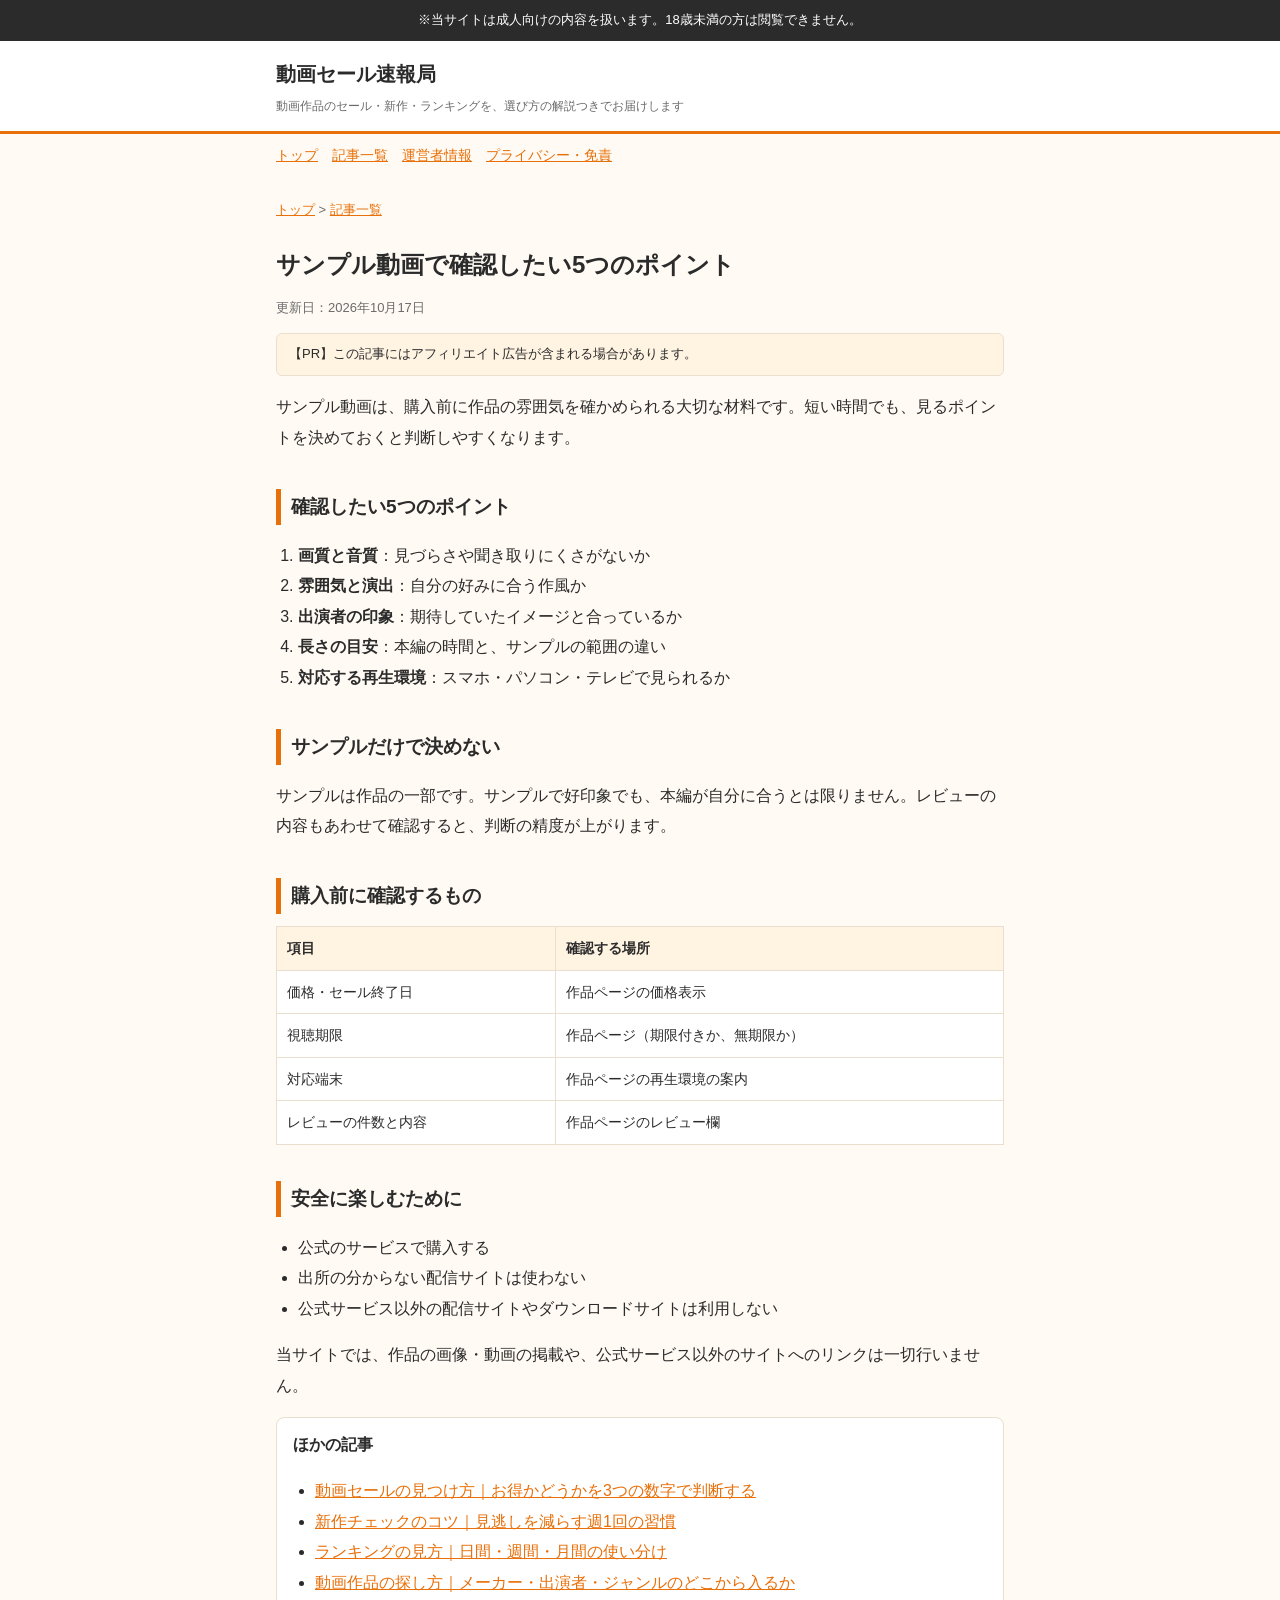
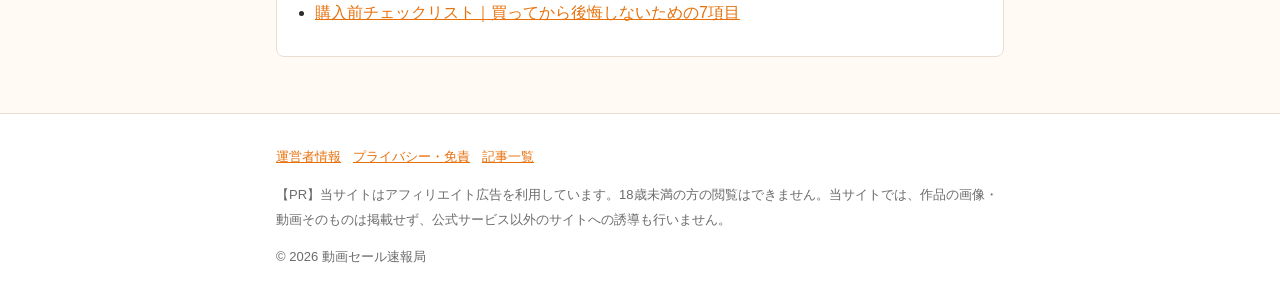
<file: sample-check.html>
<!doctype html>
<html lang="ja">
<head>
<meta charset="utf-8">
<meta name="viewport" content="width=device-width,initial-scale=1">
<meta name="rating" content="adult">
<title>サンプル動画で確認したい5つのポイント｜動画セール速報局</title>
<meta name="description" content="購入前にサンプル動画を見るとき、どこを確認すれば失敗しにくいかを5つのポイントにまとめました。">
<link rel="stylesheet" href="style.css">
</head>
<body>
<div class="warn">※当サイトは成人向けの内容を扱います。18歳未満の方は閲覧できません。</div>
<header class="site"><div class="in"><a class="t" href="index.html">動画セール速報局</a><p>動画作品のセール・新作・ランキングを、選び方の解説つきでお届けします</p></div></header>
<nav class="g"><a href="index.html">トップ</a><a href="articles.html">記事一覧</a><a href="about.html">運営者情報</a><a href="privacy.html">プライバシー・免責</a></nav>
<main>
<p class="meta"><a href="index.html">トップ</a> &gt; <a href="articles.html">記事一覧</a></p>
<h1>サンプル動画で確認したい5つのポイント</h1>
<p class="meta">更新日：2026年10月17日</p>
<div class="pr">【PR】この記事にはアフィリエイト広告が含まれる場合があります。</div>
<p>サンプル動画は、購入前に作品の雰囲気を確かめられる大切な材料です。短い時間でも、見るポイントを決めておくと判断しやすくなります。</p>
<h2>確認したい5つのポイント</h2>
<ol>
<li><b>画質と音質</b>：見づらさや聞き取りにくさがないか</li>
<li><b>雰囲気と演出</b>：自分の好みに合う作風か</li>
<li><b>出演者の印象</b>：期待していたイメージと合っているか</li>
<li><b>長さの目安</b>：本編の時間と、サンプルの範囲の違い</li>
<li><b>対応する再生環境</b>：スマホ・パソコン・テレビで見られるか</li>
</ol>
<h2>サンプルだけで決めない</h2>
<p>サンプルは作品の一部です。サンプルで好印象でも、本編が自分に合うとは限りません。レビューの内容もあわせて確認すると、判断の精度が上がります。</p>
<h2>購入前に確認するもの</h2>
<table>
<tr><th>項目</th><th>確認する場所</th></tr>
<tr><td>価格・セール終了日</td><td>作品ページの価格表示</td></tr>
<tr><td>視聴期限</td><td>作品ページ（期限付きか、無期限か）</td></tr>
<tr><td>対応端末</td><td>作品ページの再生環境の案内</td></tr>
<tr><td>レビューの件数と内容</td><td>作品ページのレビュー欄</td></tr>
</table>
<h2>安全に楽しむために</h2>
<ul>
<li>公式のサービスで購入する</li>
<li>出所の分からない配信サイトは使わない</li>
<li>公式サービス以外の配信サイトやダウンロードサイトは利用しない</li>
</ul>
<p>当サイトでは、作品の画像・動画の掲載や、公式サービス以外のサイトへのリンクは一切行いません。</p>
<div class="box"><b>ほかの記事</b><ul><li><a href="sale-guide.html">動画セールの見つけ方｜お得かどうかを3つの数字で判断する</a></li><li><a href="new-release-check.html">新作チェックのコツ｜見逃しを減らす週1回の習慣</a></li><li><a href="ranking-guide.html">ランキングの見方｜日間・週間・月間の使い分け</a></li><li><a href="search-guide.html">動画作品の探し方｜メーカー・出演者・ジャンルのどこから入るか</a></li><li><a href="purchase-checklist.html">購入前チェックリスト｜買ってから後悔しないための7項目</a></li></ul></div>
</main>
<footer><div class="in">
<p><a href="about.html">運営者情報</a><a href="privacy.html">プライバシー・免責</a><a href="articles.html">記事一覧</a></p>
<p>【PR】当サイトはアフィリエイト広告を利用しています。18歳未満の方の閲覧はできません。当サイトでは、作品の画像・動画そのものは掲載せず、公式サービス以外のサイトへの誘導も行いません。</p>
<p>&copy; 2026 動画セール速報局</p>
</div></footer>
</body>
</html>
</file>
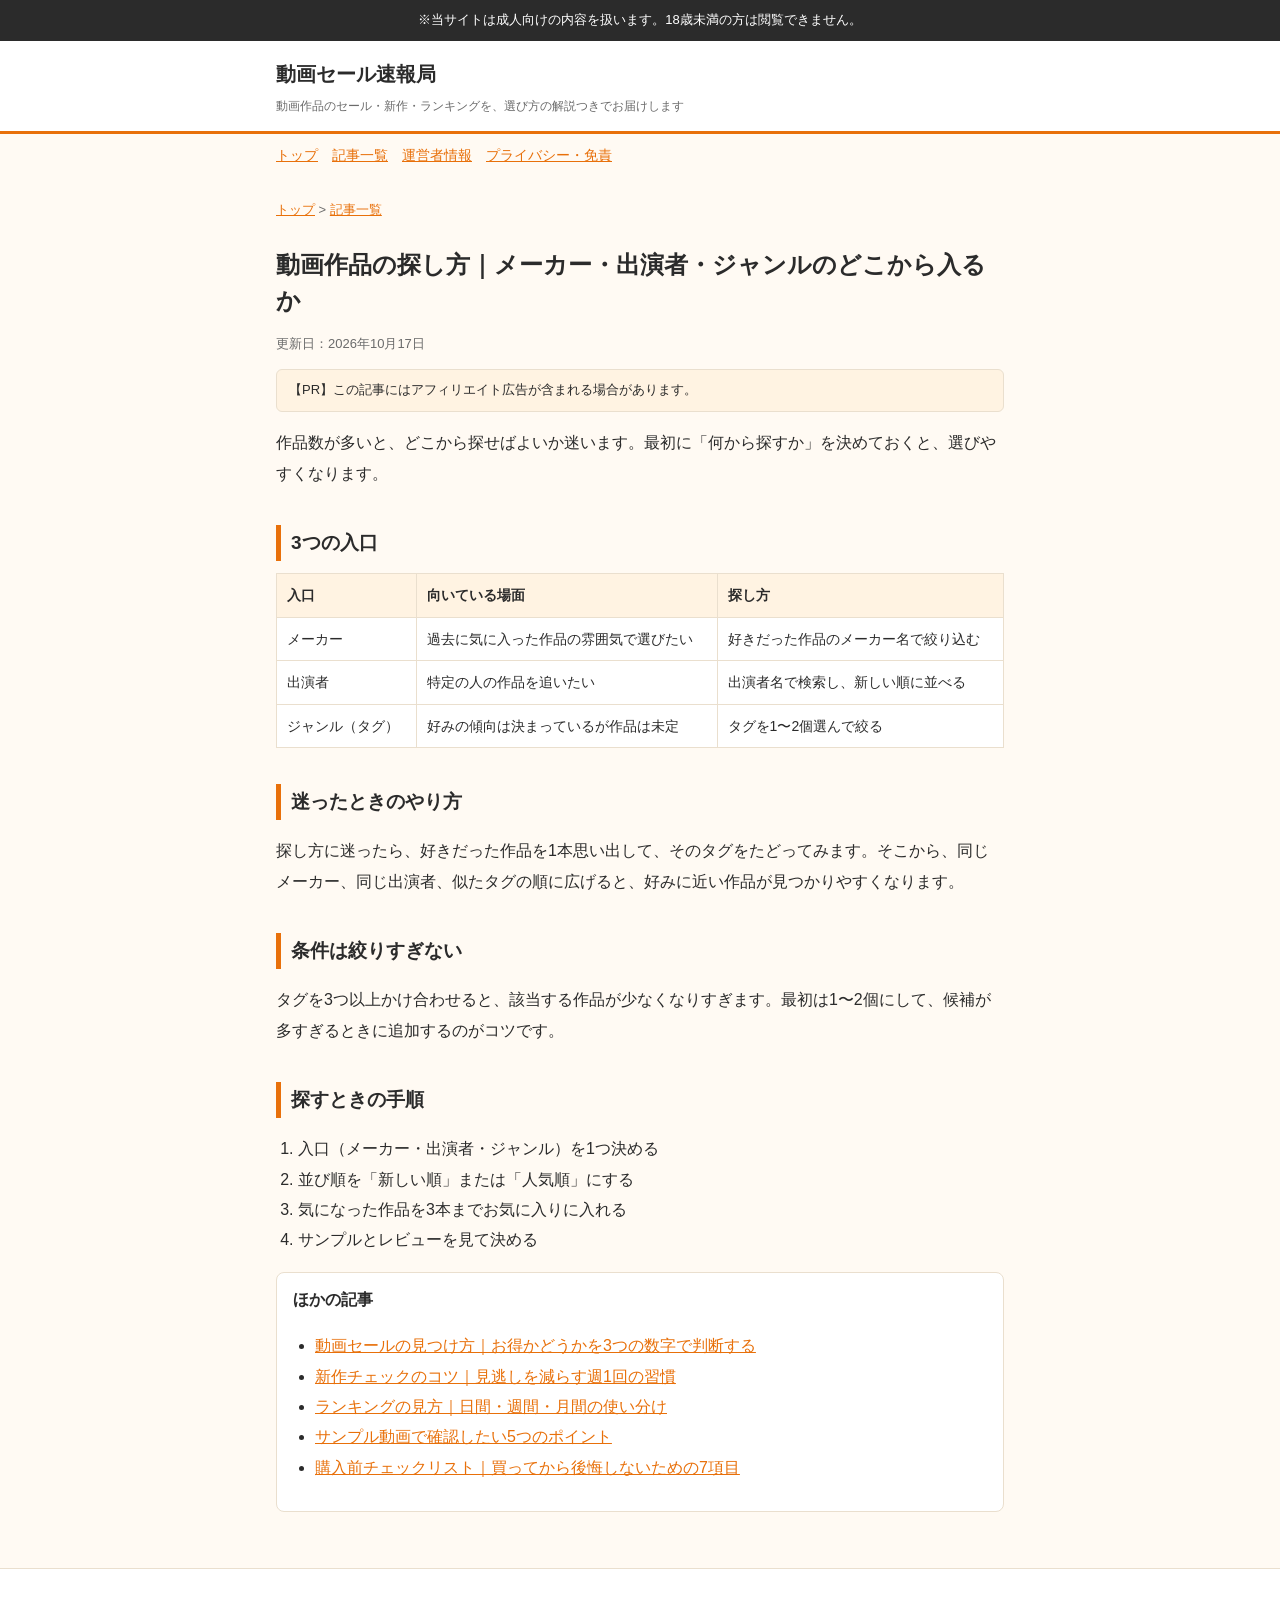
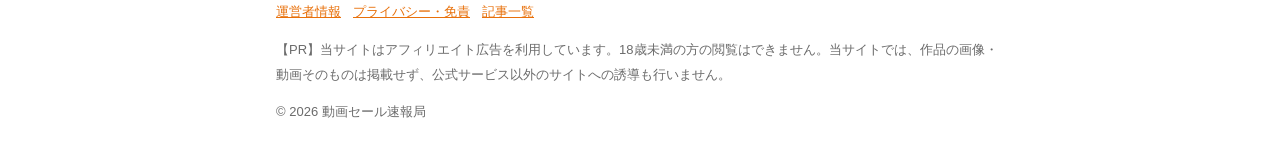
<file: search-guide.html>
<!doctype html>
<html lang="ja">
<head>
<meta charset="utf-8">
<meta name="viewport" content="width=device-width,initial-scale=1">
<meta name="rating" content="adult">
<title>動画作品の探し方｜メーカー・出演者・ジャンルのどこから入るか｜動画セール速報局</title>
<meta name="description" content="メーカー、出演者、ジャンルのどこから探すと自分に合う作品に出会いやすいか、探し方の順番を整理しました。">
<link rel="stylesheet" href="style.css">
</head>
<body>
<div class="warn">※当サイトは成人向けの内容を扱います。18歳未満の方は閲覧できません。</div>
<header class="site"><div class="in"><a class="t" href="index.html">動画セール速報局</a><p>動画作品のセール・新作・ランキングを、選び方の解説つきでお届けします</p></div></header>
<nav class="g"><a href="index.html">トップ</a><a href="articles.html">記事一覧</a><a href="about.html">運営者情報</a><a href="privacy.html">プライバシー・免責</a></nav>
<main>
<p class="meta"><a href="index.html">トップ</a> &gt; <a href="articles.html">記事一覧</a></p>
<h1>動画作品の探し方｜メーカー・出演者・ジャンルのどこから入るか</h1>
<p class="meta">更新日：2026年10月17日</p>
<div class="pr">【PR】この記事にはアフィリエイト広告が含まれる場合があります。</div>
<p>作品数が多いと、どこから探せばよいか迷います。最初に「何から探すか」を決めておくと、選びやすくなります。</p>
<h2>3つの入口</h2>
<table>
<tr><th>入口</th><th>向いている場面</th><th>探し方</th></tr>
<tr><td>メーカー</td><td>過去に気に入った作品の雰囲気で選びたい</td><td>好きだった作品のメーカー名で絞り込む</td></tr>
<tr><td>出演者</td><td>特定の人の作品を追いたい</td><td>出演者名で検索し、新しい順に並べる</td></tr>
<tr><td>ジャンル（タグ）</td><td>好みの傾向は決まっているが作品は未定</td><td>タグを1〜2個選んで絞る</td></tr>
</table>
<h2>迷ったときのやり方</h2>
<p>探し方に迷ったら、好きだった作品を1本思い出して、そのタグをたどってみます。そこから、同じメーカー、同じ出演者、似たタグの順に広げると、好みに近い作品が見つかりやすくなります。</p>
<h2>条件は絞りすぎない</h2>
<p>タグを3つ以上かけ合わせると、該当する作品が少なくなりすぎます。最初は1〜2個にして、候補が多すぎるときに追加するのがコツです。</p>
<h2>探すときの手順</h2>
<ol>
<li>入口（メーカー・出演者・ジャンル）を1つ決める</li>
<li>並び順を「新しい順」または「人気順」にする</li>
<li>気になった作品を3本までお気に入りに入れる</li>
<li>サンプルとレビューを見て決める</li>
</ol>
<div class="box"><b>ほかの記事</b><ul><li><a href="sale-guide.html">動画セールの見つけ方｜お得かどうかを3つの数字で判断する</a></li><li><a href="new-release-check.html">新作チェックのコツ｜見逃しを減らす週1回の習慣</a></li><li><a href="ranking-guide.html">ランキングの見方｜日間・週間・月間の使い分け</a></li><li><a href="sample-check.html">サンプル動画で確認したい5つのポイント</a></li><li><a href="purchase-checklist.html">購入前チェックリスト｜買ってから後悔しないための7項目</a></li></ul></div>
</main>
<footer><div class="in">
<p><a href="about.html">運営者情報</a><a href="privacy.html">プライバシー・免責</a><a href="articles.html">記事一覧</a></p>
<p>【PR】当サイトはアフィリエイト広告を利用しています。18歳未満の方の閲覧はできません。当サイトでは、作品の画像・動画そのものは掲載せず、公式サービス以外のサイトへの誘導も行いません。</p>
<p>&copy; 2026 動画セール速報局</p>
</div></footer>
</body>
</html>
</file>
<file: style.css>
:root{--bg:#fffaf3;--fg:#2b2b2b;--accent:#e8700a;--sub:#6b6b6b;--line:#eadfce;--card:#fff}
*{box-sizing:border-box}
body{margin:0;background:var(--bg);color:var(--fg);font-family:-apple-system,"Hiragino Sans","Noto Sans JP",sans-serif;line-height:1.9;font-size:16px}
a{color:var(--accent)}
.warn{background:#2b2b2b;color:#fff;text-align:center;font-size:13px;padding:8px 12px}
header.site{border-bottom:3px solid var(--accent);background:var(--card)}
header.site .in{max-width:760px;margin:0 auto;padding:14px 16px}
header.site a.t{font-size:20px;font-weight:700;color:var(--fg);text-decoration:none}
header.site p{margin:2px 0 0;font-size:12px;color:var(--sub)}
nav.g{max-width:760px;margin:0 auto;padding:8px 16px;font-size:14px}
nav.g a{margin-right:14px;white-space:nowrap}
main{max-width:760px;margin:0 auto;padding:8px 16px 40px}
h1{font-size:24px;line-height:1.5;margin:24px 0 8px}
h2{font-size:19px;border-left:5px solid var(--accent);padding-left:10px;margin:36px 0 8px}
h3{font-size:16px;margin:22px 0 4px}
.meta{color:var(--sub);font-size:13px}
.pr{background:#fff3e2;border:1px solid var(--line);padding:8px 12px;font-size:13px;border-radius:6px;margin:12px 0}
.card{background:var(--card);border:1px solid var(--line);border-radius:8px;padding:14px 16px;margin:12px 0}
.card h3{margin:0 0 4px}
.card p{margin:0;font-size:14px;color:var(--sub)}
table{border-collapse:collapse;width:100%;font-size:14px;margin:12px 0;background:var(--card)}
th,td{border:1px solid var(--line);padding:8px 10px;text-align:left;vertical-align:top}
th{background:#fff3e2}
.box{background:var(--card);border:1px solid var(--line);border-radius:8px;padding:12px 16px;margin:16px 0}
ul,ol{padding-left:22px}
footer{border-top:1px solid var(--line);background:var(--card);font-size:13px;color:var(--sub)}
footer .in{max-width:760px;margin:0 auto;padding:18px 16px}
footer a{margin-right:12px}
</file>
